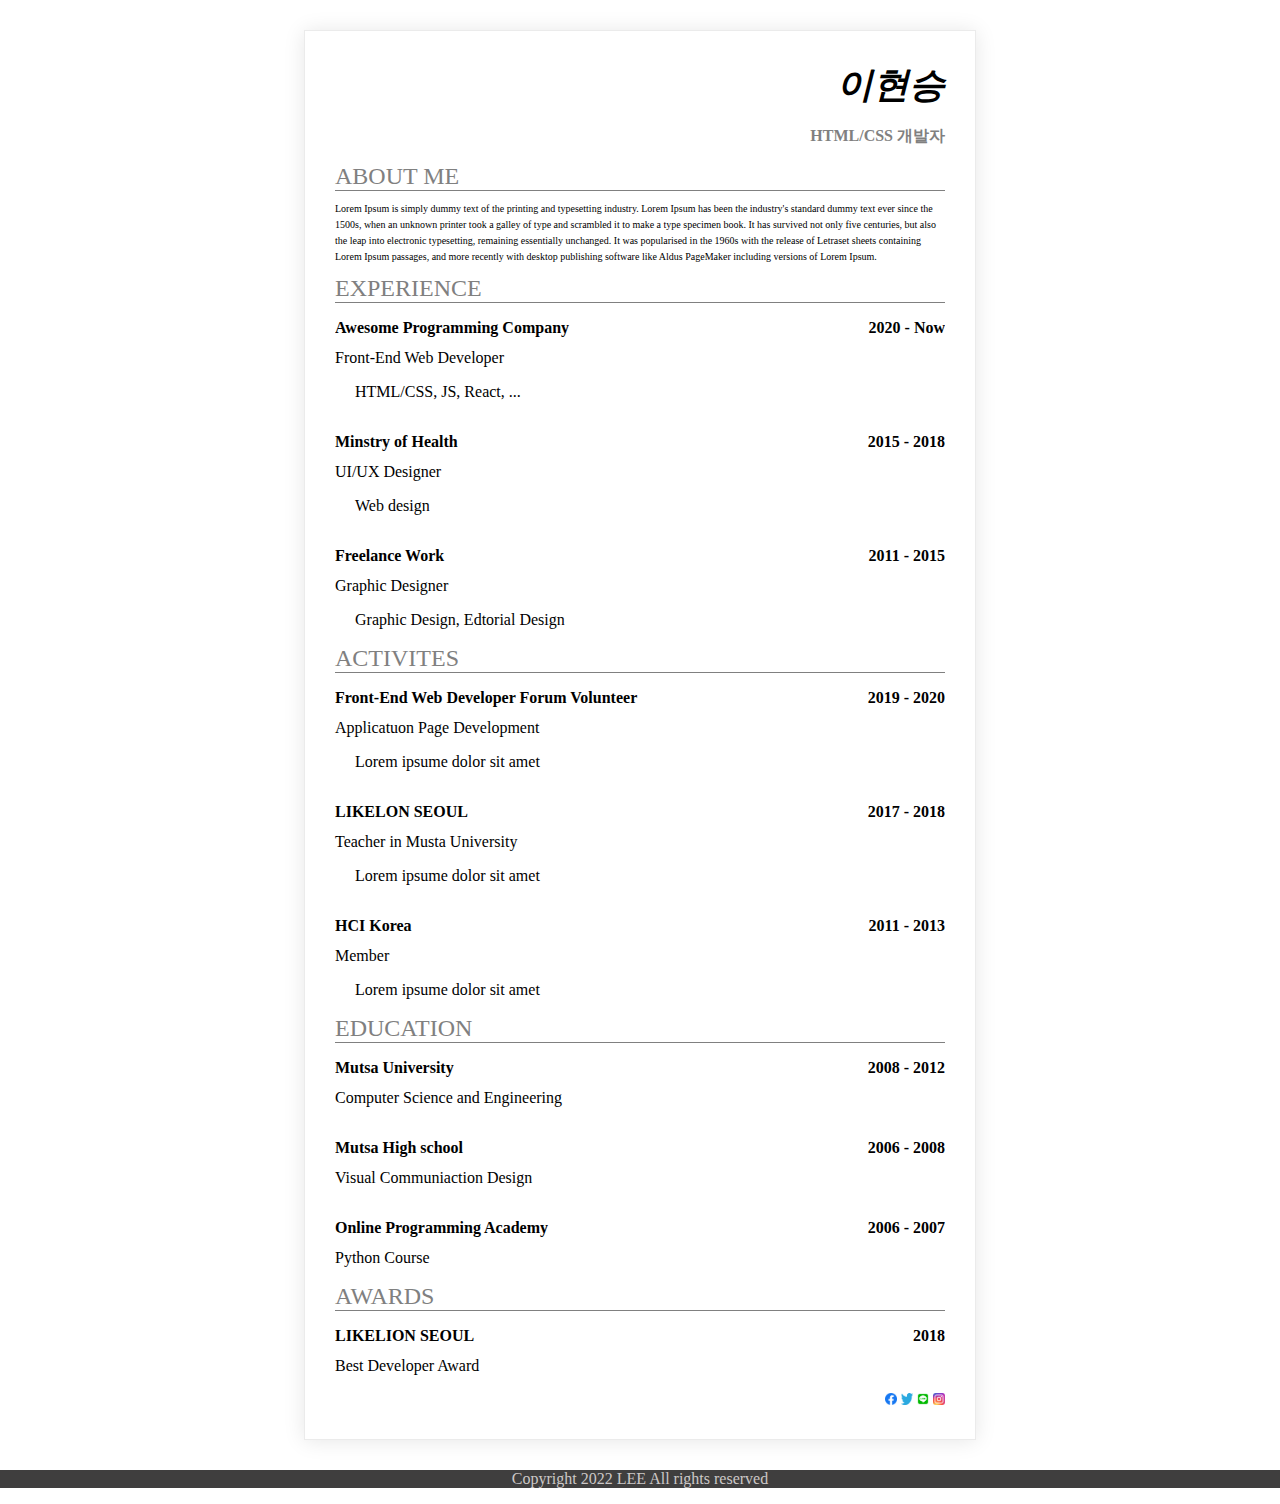
<file: resume/index.html>
<!DOCTYPE html>
<html>
    <head>
        <meta charset="UTF-8">
        <title>멋쟁이 사자처럼 1주차</title>
        <link rel="stylesheet" href="resume_style.css">
    </head>
    <body>
        <div class="main_box">
            <!--section 1 (title)-->
            <div class="title_div">
                <h1>이현승</h1>
                <p class="title_text">HTML/CSS 개발자</p>
            </div>
            <!--section 2 (About me)-->
            <div>
                <h2>ABOUT ME</h2>
                <p class="aboutme_text">Lorem Ipsum is simply dummy text of the printing and typesetting industry. Lorem Ipsum has been the industry's standard dummy text ever since the 1500s, when an unknown printer took a galley of type and scrambled it to make a type specimen book. It has survived not only five centuries, but also the leap into electronic typesetting, remaining essentially unchanged. It was popularised in the 1960s with the release of Letraset sheets containing Lorem Ipsum passages, and more recently with desktop publishing software like Aldus PageMaker including versions of Lorem Ipsum.</p>
            </div>
            <!--section 2 (Experience)-->
            <div>
                <h2>EXPERIENCE</h2>
                <section>
                    <article class="section">
                        <p class="section_title">Awesome Programming Company</p>
                        <p class="section_period">2020 - Now</p>
                    </article> 
                    <p>Front-End Web Developer</p>
                    <p class="section_text">HTML/CSS, JS, React, ...</p>
                </section> 
                <section>
                    <article class="section">
                        <p class="section_title">Minstry of Health</p>
                        <p class="section_period">2015 - 2018</p>
                    </article> 
                    <p>UI/UX Designer</p>
                    <p class="section_text">Web design</p>
                </section> 
                <section>
                    <article class="section">
                        <p class="section_title">Freelance Work</p>
                        <p class="section_period">2011 - 2015</p>
                    </article> 
                    <p>Graphic Designer</p>
                    <p class="section_text">Graphic Design, Edtorial Design</p>
                </section> 
            </div>
            <!--section 3 (Activities)-->
            <div>
                <h2>ACTIVITES</h2>
                <section>
                    <article class="section">
                        <p class="section_title">Front-End Web Developer Forum Volunteer</p>
                        <p class="section_period">2019 - 2020</p>
                    </article> 
                    <p>Applicatuon Page Development</p>
                    <p class="section_text">Lorem ipsume dolor sit amet</p>
                </section> 
                <section>
                    <article class="section">
                        <p class="section_title">LIKELON SEOUL</p>
                        <p class="section_period">2017 - 2018</p>
                    </article> 
                    <p>Teacher in Musta University</p>
                    <p class="section_text">Lorem ipsume dolor sit amet</p>
                </section>
                <section>
                    <article class="section">
                        <p class="section_title">HCI Korea</p>
                        <p class="section_period">2011 - 2013</p>
                    </article> 
                    <p>Member</p>
                    <p class="section_text">Lorem ipsume dolor sit amet</p>
                </section>
            </div>
            <!--section 4 (Education)-->
            <div>
                <h2 class="box_title">EDUCATION</h2>
                <section>
                    <article class="section">
                        <p class="section_title">Mutsa University</p>
                        <p class="section_period">2008 - 2012</p>
                    </article> 
                    <p>Computer Science and Engineering</p>
                </section> 
                <section>
                    <article class="section">
                        <p class="section_title">Mutsa High school</p>
                        <p class="section_period">2006 - 2008</p>
                    </article> 
                    <p>Visual Communiaction Design</p>
                </section> 
                <section>
                    <article class="section">
                        <p class="section_title">Online Programming Academy</p>
                        <p class="section_period">2006 - 2007</p>
                    </article> 
                    <p>Python Course</p>
                </section> 
            </div>
            <!--section 5 (Awards)-->
            <div>
                <h2>AWARDS</h2>
                <section>
                    <article class="section">
                        <p class="section_title">LIKELION SEOUL</p>
                        <p class="section_period">2018</p>
                    </article> 
                    <p>Best Developer Award</p>
                </section>   
            </div>
            <!--section 6 (image)-->
            <div class="sns_wrap">
                <a href="http://facebook.com"><img class="sns_img" src="facebook.png"></a>
                <a href="http://twitter.com"><img class="sns_img" src="twitter.png"></a>
                <a href="http://line.com"><img class="sns_img" src="line.png"></a>
                <a href="http://instagram.com"><img class="sns_img" src="instagram.png"></a>
              </div>
        </div>
    <!--section 7 (footer)-->
    <footer>
        <p>Copyright 2022 LEE All rights reserved</p>
    </footer>
    </body>
    
</html>
</file>
<file: resume/resume_style.css>
@import url('https://fonts.googleapis.com/css2?family=Palette+Mosaic&display=swap');

* {
    font-family: 'Oswald';
}

body,h1,h2{
    margin: 0;
    padding: 0;
}

body{ 
    min-width: fit-content;
}

/* 전체적인 모양 잡기 */
.main_box{
    width: 610px;
    padding: 30px;
    margin: 30px;
    margin-right: auto;
    margin-left: auto;
    border: 1px solid #ebebeb;
    box-shadow: 0 1px 20px 0 rgba(0, 0, 0, 0.1);
}
 
/* title */
.title_div {
    text-align: right;
}
h1 {
    font-size: 36px;
    font-style: italic;
    font-weight: bold;
}
 .title_text{
    font-size: 16px;
    font-weight: bold;
    color: gray;
 }

 /* 세부적인 내용 */
 h2{
    font-weight: lighter;
    color: gray;
    border-bottom: 1px solid gray;
 }
.aboutme_text{
    font-size: 10px;
    line-height: 16px;
}
 .section{
    overflow: hidden;
    margin-bottom: -20px;
 }
 .section_title{
    font-weight: bold;
    float: left;
 }
 .section_period{
    font-weight: bold;
    float: right;
 }
 .section_text{
    padding-left: 20px;
 }

 /* 이미지 */
 .sns_wrap{
    text-align: right;
 }
.sns_img{
    width: 12px;
    height: 12px;
}

 /* footer */
 footer{
    text-align: center;
    background-color: #3F3E3E;
    color: #CCC8C7 ;
 }

 /* 
 px보단 %로 써라
 
 
 
 */
</file>
